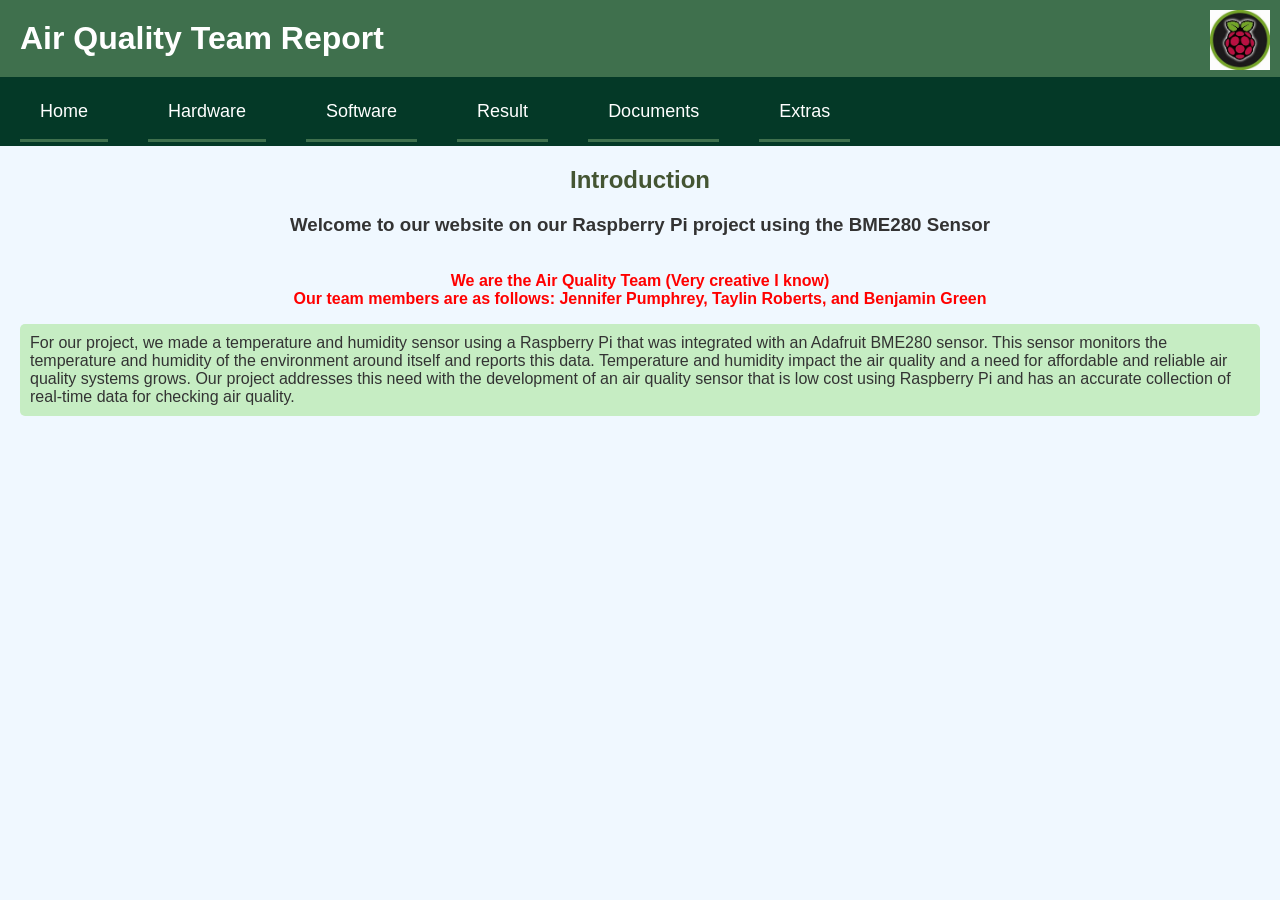
<file: Air-Quality-main/index.html>
<!DOCTYPE html>
<html lang="en">
<head>
    <meta charset="UTF-8">
    <title>Air Quality Team Report</title>
    <link rel="stylesheet" href="style.css"/>
</head>
<body>
<div id="header"></div>
    <script>
        fetch('header.html')
            .then(response => response.text())
            .then(data => {
                document.getElementById('header').innerHTML = data;
               });
    </script>
    <h2>Introduction</h2>
    <h3>Welcome to our website on our Raspberry Pi project using the BME280 Sensor</h3>
    <span class = space></span>
    <main>
        <h4>We are the Air Quality Team (Very creative I know) <br> Our team members are as follows: Jennifer Pumphrey, Taylin Roberts, and Benjamin Green</h4>
        <span class = space ></span>
        <p>
            For our project, we made a temperature and humidity sensor using a
            Raspberry Pi that was integrated with an Adafruit BME280 sensor.
            This sensor monitors the temperature and humidity of the environment
            around itself and reports this data. Temperature and humidity impact
            the air quality and a need for affordable and reliable air quality
            systems grows. Our project addresses this need with the development
            of an air quality sensor that is low cost using Raspberry Pi and has
            an accurate collection of real-time data for checking air quality.
        </p>
    </main>
</body>
</html>
</file>
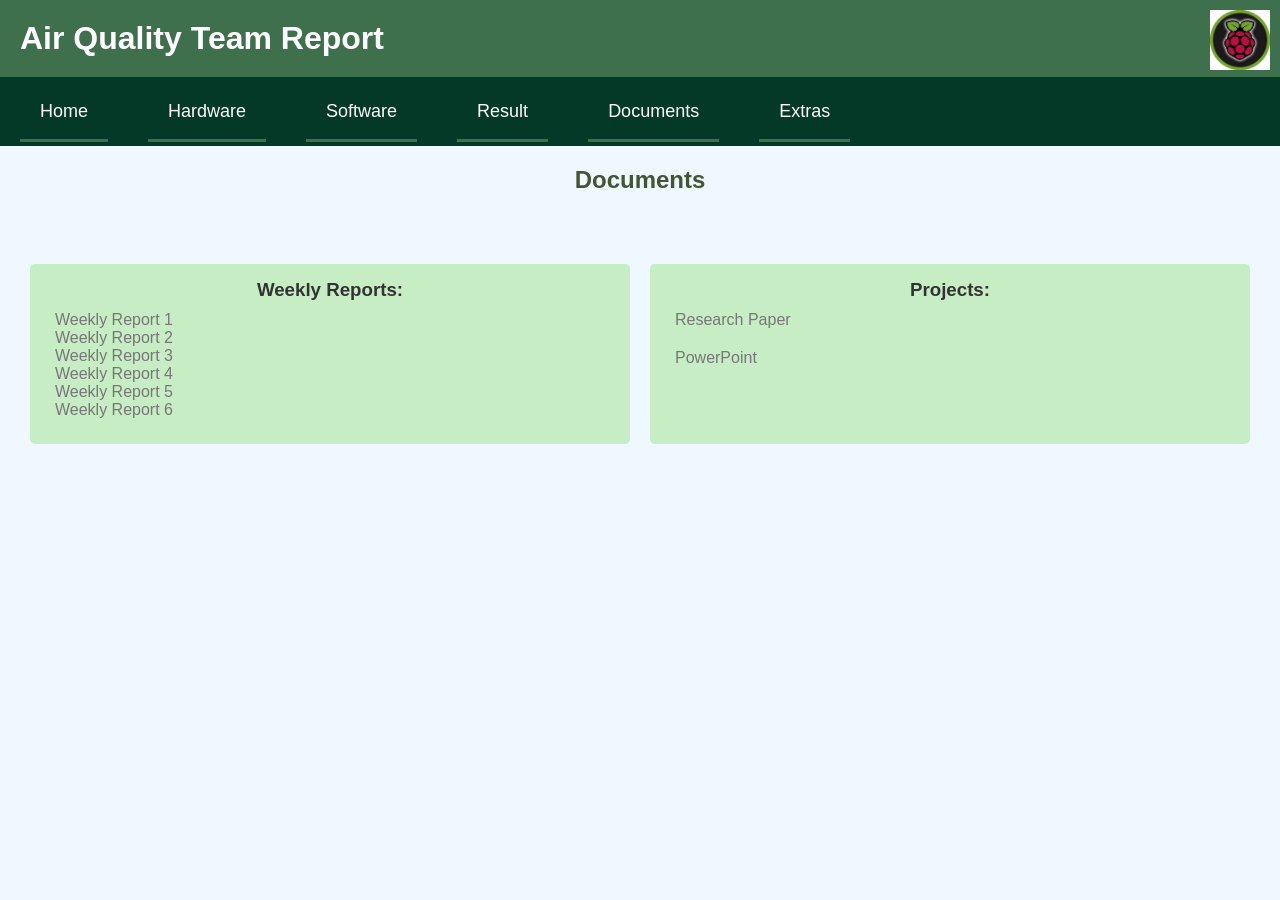
<file: Air-Quality-main/documents.html>
<!DOCTYPE html>
<html lang="en">
<head>
    <meta charset="UTF-8">
    <title>Documents Page</title>
    <link rel="stylesheet" href="style.css"/>
</head>
<body>
<div id="header"></div>
    <script>
        fetch('header.html')
            .then(response => response.text())
            .then(data => {
                document.getElementById('header').innerHTML = data;
            });
    </script>
    <h2>Documents</h2>
    <main>
        <div class="flex-container">
            <div class="flex-item green-bar">
                <h3>Weekly Reports:</h3>
                <p>
                    <a href="https://frostburg-my.sharepoint.com/:w:/g/personal/jbpumphrey0_frostburg_edu/EVy5JWVUH4VDnY4IPJNzQlgBbiLUi8eZemHlr2LC2NOQsw" target="_blank">Weekly Report 1</a>
                    <br><a href="https://frostburg-my.sharepoint.com/:w:/g/personal/jbpumphrey0_frostburg_edu/EYPRIk_OZAJJnHB-4O97zRkB1DWERxwdloQMR4_p__IL0g" target="_blank">Weekly Report 2</a>
                    <br><a href="https://frostburg-my.sharepoint.com/:w:/g/personal/jbpumphrey0_frostburg_edu/EQ97W98hSjlNherRjLZ77icBGDslT1MIrvEj7PvWv3w89w?e=QKSxzt" target="_blank">Weekly Report 3</a>
                    <br><a href="https://frostburg-my.sharepoint.com/:w:/g/personal/jbpumphrey0_frostburg_edu/EW6VoJOeAIlMrE5RwPto2S4BWdufsQuVMZ4MilvYFkLAig" target="_blank">Weekly Report 4</a>
                    <br><a href="https://frostburg-my.sharepoint.com/:w:/g/personal/jbpumphrey0_frostburg_edu/Ee3OOzQC6RZMjp7Qq4ox_FoB_RNRB6EFdPWM9-lOVrb8Hg" target="_blank">Weekly Report 5</a>
                    <br><a href="https://frostburg-my.sharepoint.com/:w:/g/personal/jbpumphrey0_frostburg_edu/ETRNq38Ri9ZPuiuDdMimQ3gB4k6f63qmqw9z45STUu4PUg?e=zcHQQs" target="_blank">Weekly Report 6</a>
                </p>
            </div>
            <div class="flex-item green-bar">
                <h3>Projects:</h3>
                <p>
                    <a href="https://frostburg-my.sharepoint.com/:w:/g/personal/jbpumphrey0_frostburg_edu/EehispyummVCh-9Gr_R0nW0B-D0JkKwt6sKAEuVBFsx0PA" target="_blank">Research Paper</a>
                     <p>
                    <a href="https://1drv.ms/p/c/c89f69f7792ba932/QTKpK3n3aZ8ggMipiAAAAAAA-pjWOgdiJtpjEQ" target="_blank"> PowerPoint </a>
                </p>
                </p>
            </div>
        </div>
    </main>
</body>
</html>
</file>
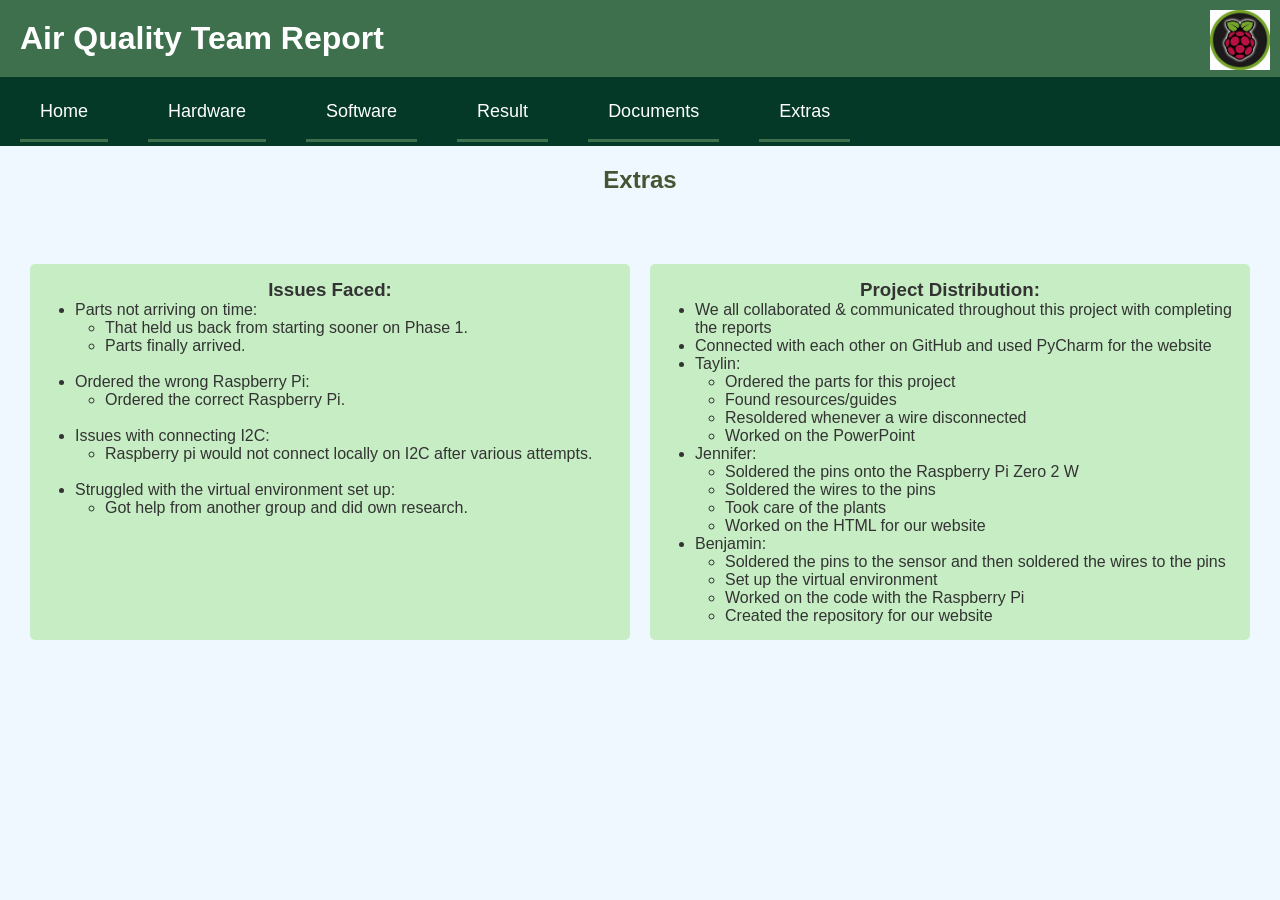
<file: Air-Quality-main/extras.html>
<!DOCTYPE html>
<html lang="en">
<head>
    <meta charset="UTF-8">
    <title>Extras Page</title>
    <link rel="stylesheet" href="style.css"/>
</head>
<body>
<div id="header"></div>
    <script>
        fetch('header.html')
            .then(response => response.text())
            .then(data => {
                document.getElementById('header').innerHTML = data;
            });
    </script>
    <h2>Extras</h2>
    <main>
        <div class="flex-container">
            <div class="flex-item green-bar">
                <h3>Issues Faced:</h3>
                <ul class="indented-list">
                    <li>Parts not arriving on time:
                        <ul>
                            <li>That held us back from starting sooner on Phase 1.</li>
                            <li>Parts finally arrived.</li>
                        </ul>
                        <br>
                    </li>
                    <li>Ordered the wrong Raspberry Pi:
                        <ul>
                            <li>Ordered the correct Raspberry Pi.</li>
                        </ul>
                        <br>
                         <li>Issues with connecting I2C:
                        <ul>
                            <li>Raspberry pi would not connect locally on I2C after various attempts.</li>
                        </ul>
                        <br>
                    </li>
                    <li>Struggled with the virtual environment set up:
                        <ul>
                            <li>Got help from another group and did own research.</li>
                        </ul>
                    </li>
                </ul>
            </div>
            <div class="flex-item green-bar">
                <h3>Project Distribution:</h3>
                <ul class="indented-list">
                    <li>We all collaborated & communicated throughout this project with completing the reports</li>
                    <li>Connected with each other on GitHub and used PyCharm for the website</li>
                    <li>Taylin:
                        <ul>
                            <li>Ordered the parts for this project</li>
                            <li>Found resources/guides</li>
                            <li>Resoldered whenever a wire disconnected</li>
                            <li>Worked on the PowerPoint</li>
                        </ul>
                    </li>
                    <li>Jennifer:
                        <ul>
                            <li>Soldered the pins onto the Raspberry Pi Zero 2 W</li>
                            <li>Soldered the wires to the pins</li>
                            <li>Took care of the plants</li>
                            <li>Worked on the HTML for our website</li>
                        </ul>
                    </li>
                    <li>Benjamin:
                        <ul>
                            <li>Soldered the pins to the sensor and then soldered the wires to the pins</li>
                            <li>Set up the virtual environment</li>
                            <li>Worked on the code with the Raspberry Pi</li>
                            <li>Created the repository for our website</li>
                        </ul>
                    </li>
                </ul>
            </div>
        </div>
    </main>
</body>
</html>
</file>
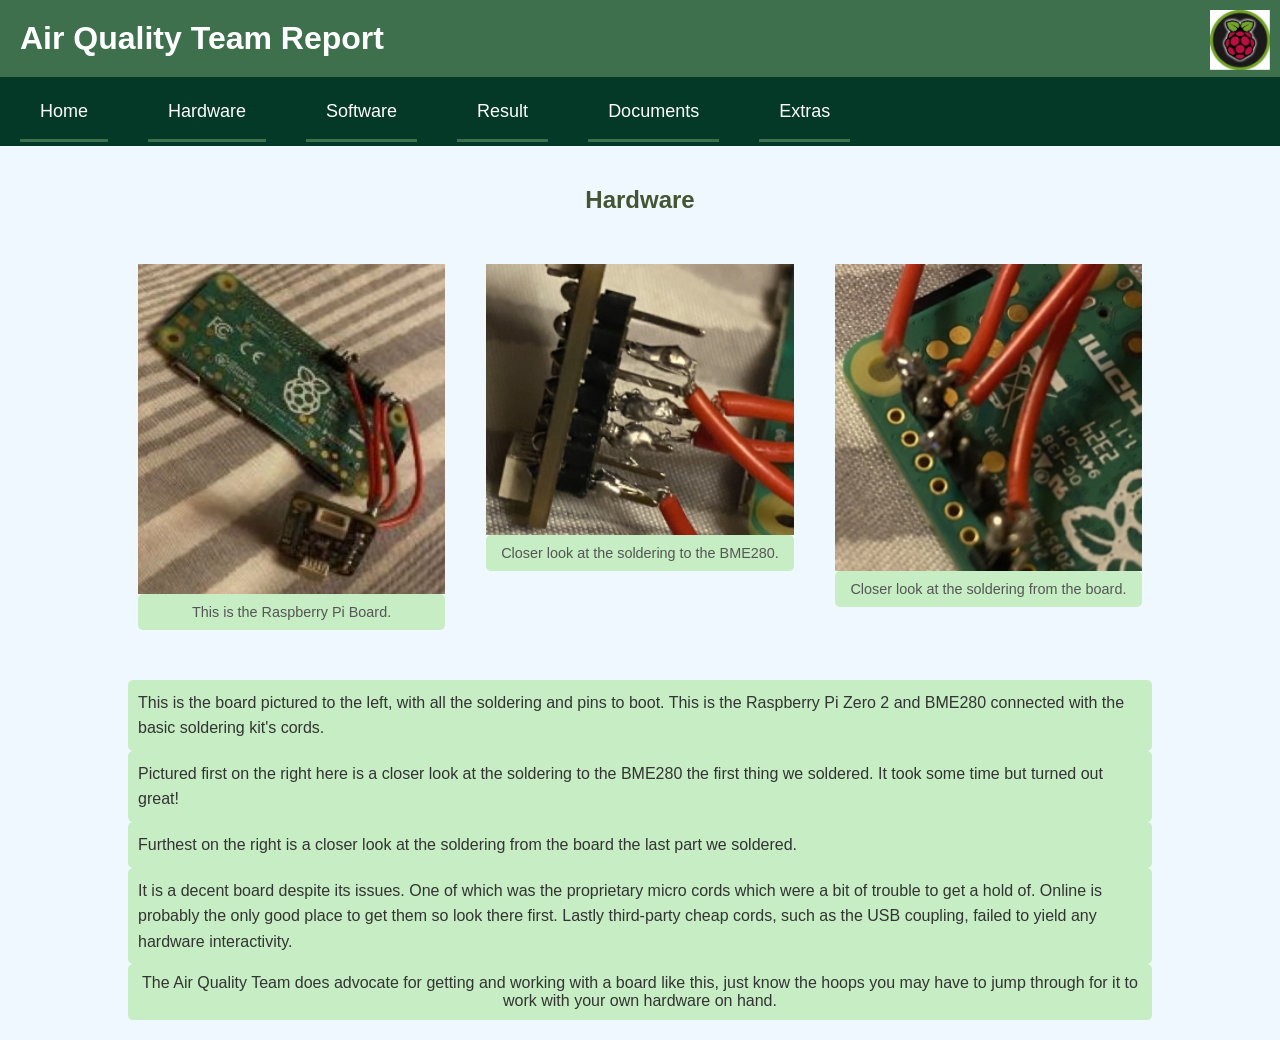
<file: Air-Quality-main/hardware.html>
<!DOCTYPE html>
<html lang="en">
<head>
    <meta charset="UTF-8">
    <title>Hardware Page</title>
    <link rel="stylesheet" href="style.css"/>
</head>
<body>
    <div id="header"></div>
    <script>
        fetch('header.html')
            .then(response => response.text())
            .then(data => {
                document.getElementById('header').innerHTML = data;
            });
    </script>

    <div class="container">
        <h2>Hardware</h2>
        <div class="content-row">
            <div class="column">
                <img src="pictures/piBoard-wide.jpg" alt="Raspberry Pi Board">
                <p class="caption">This is the Raspberry Pi Board.</p>
            </div>
            <div class="column">
                <img src="pictures/soldering2.jpg" alt="Soldering Detail 1">
                <p class="caption">Closer look at the soldering to the BME280.</p>
            </div>
            <div class="column">
                <img src="pictures/soldering1.jpg" alt="Soldering Detail 2">
                <p class="caption">Closer look at the soldering from the board.</p>
            </div>
        </div>
        <div class="text-content">
            <p>This is the board pictured to the left, with all the soldering and pins to boot.
                This is the Raspberry Pi Zero 2 and BME280 connected with the basic soldering kit's cords.</p>
            <p>Pictured first on the right here is a closer look at the soldering to the BME280 the first thing we soldered.
                It took some time but turned out great!</p>
            <p>Furthest on the right is a closer look at the soldering from the board the last part we soldered.</p>
            <p>It is a decent board despite its issues. One of which was the proprietary micro cords which were a bit of trouble to get a hold of. Online is probably
                the only good place to get them so look there first. Lastly third-party cheap cords, such as the USB coupling, failed to yield any hardware interactivity.</p>
        </div>
        <p class="centered-paragraph">The Air Quality Team does advocate for getting and working with a board like this,
            just know the hoops you may have to jump through for it to work with your own hardware on hand.
        </p>
    </div>
</body>
</html>
</file>
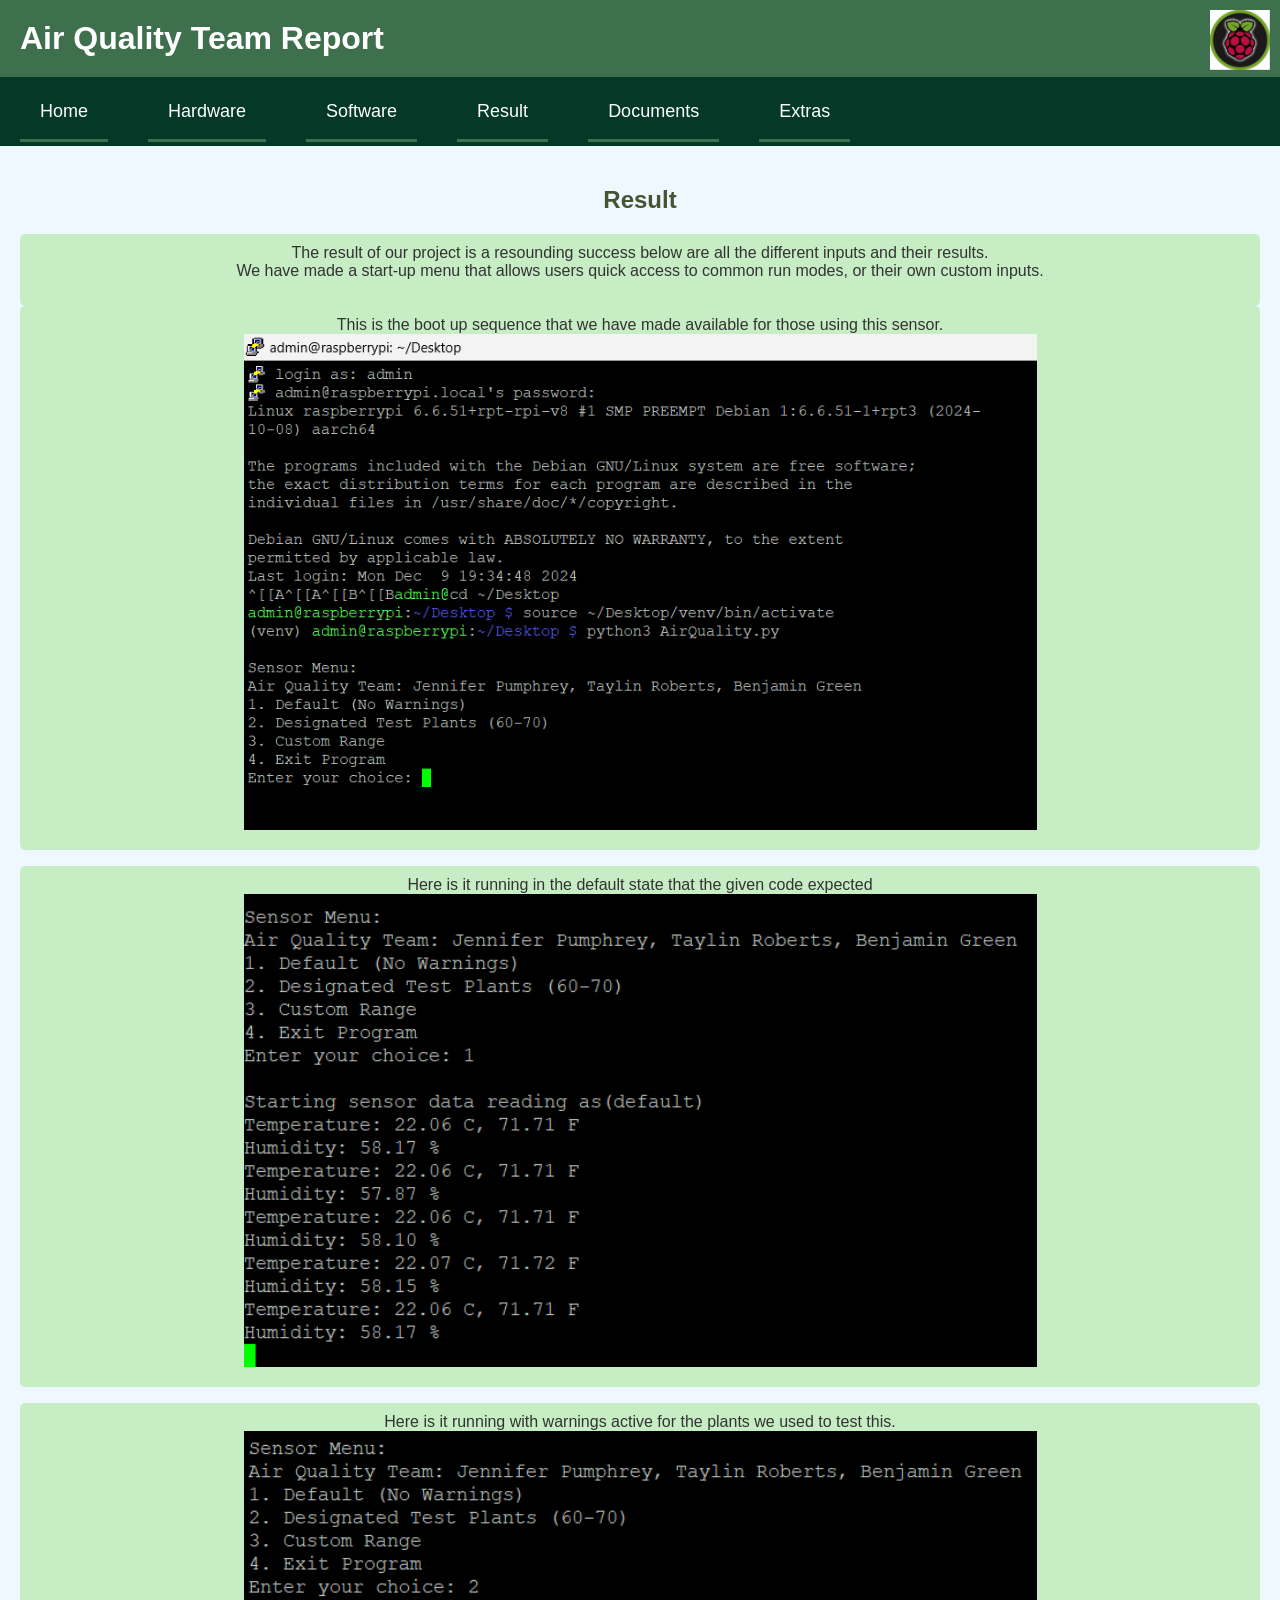
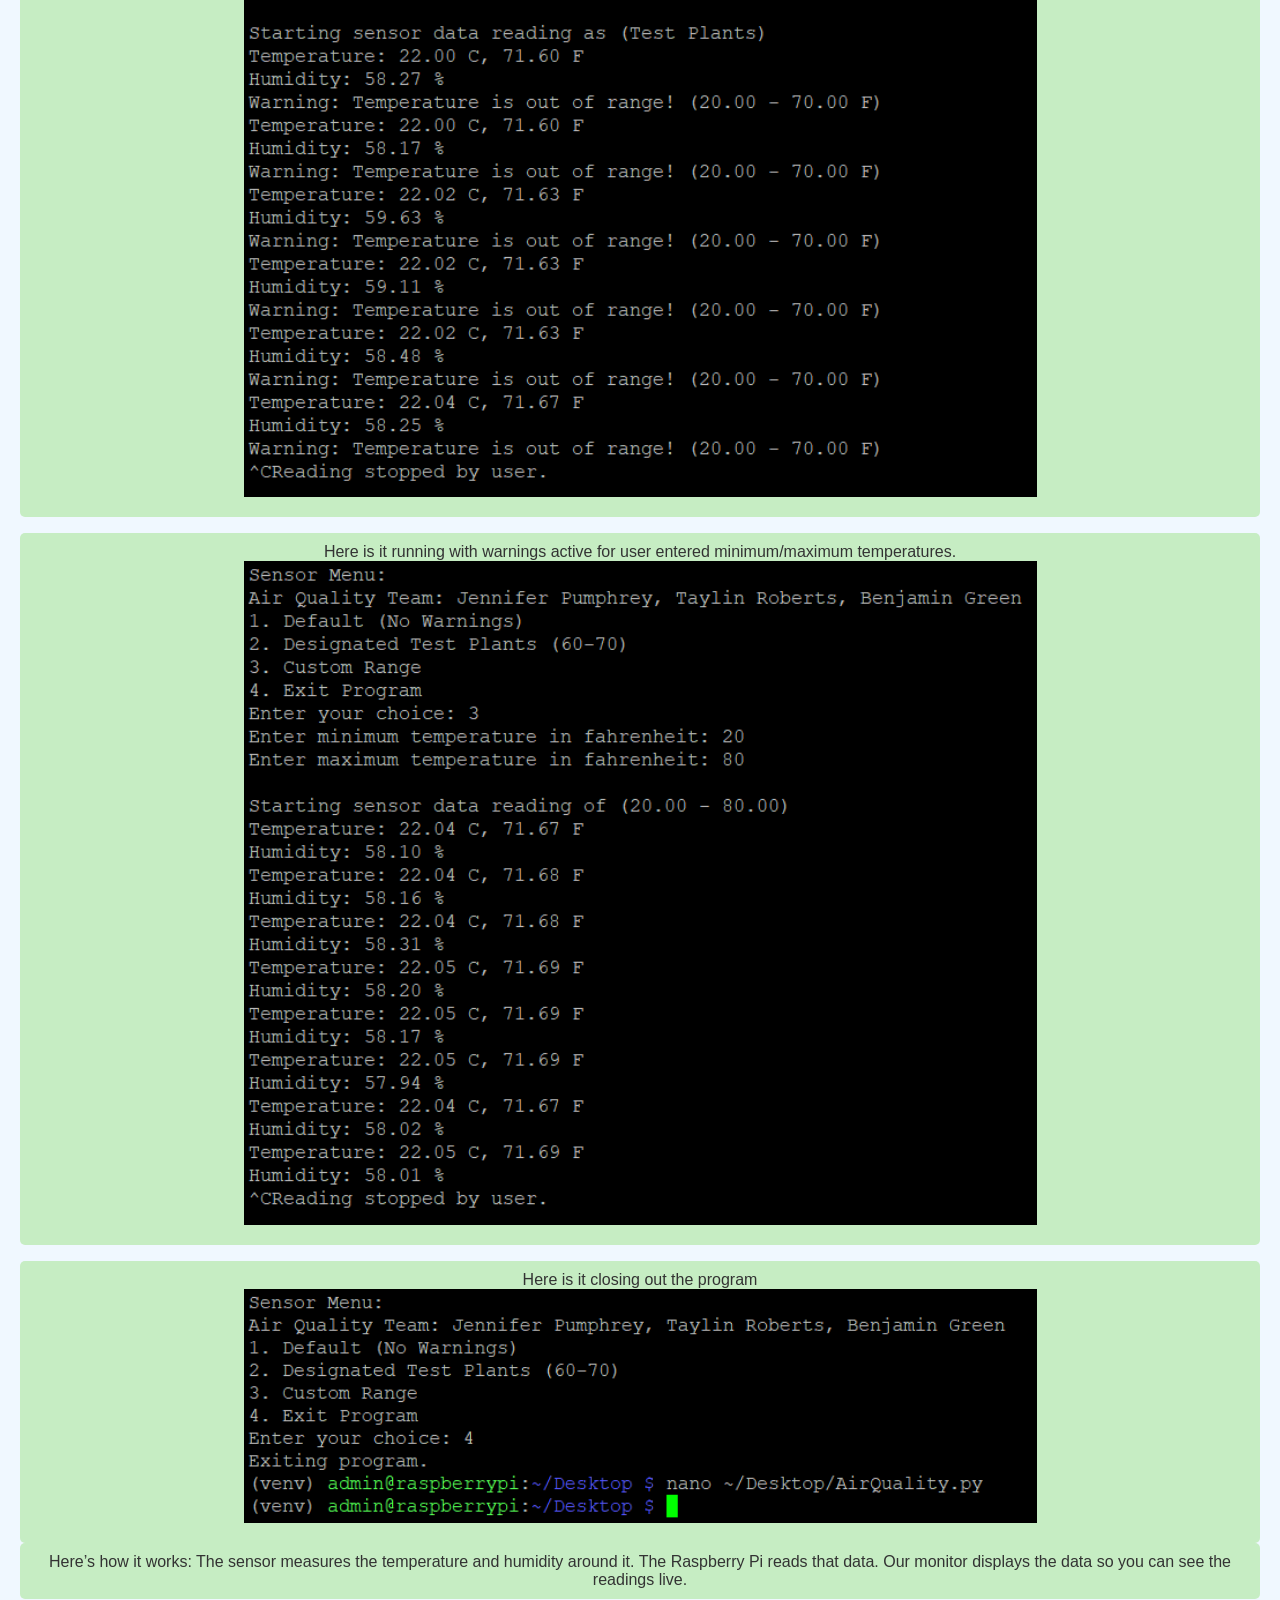
<file: Air-Quality-main/result.html>
<!DOCTYPE html>
<html lang="en">
<head>
    <meta charset="UTF-8">
    <title>Result Page</title>
    <link rel="stylesheet" href="style.css"/>
</head>
<body>
<div id="header"></div>
    <script>
        fetch('header.html')
            .then(response => response.text())
            .then(data => {
                document.getElementById('header').innerHTML = data;
               });
    </script>
    <main>
        <h2>Result</h2>
          <p class="centered-paragraph">The result of our project is a resounding success below are all the different inputs and their results.<br>
            We have made a start-up menu that allows users quick access to common run modes, or their own custom inputs.<br>

              <span class="space"></span>
        <span class="space"></span>
            <p class="centered-paragraph">This is the boot up sequence that we have made available for those using this sensor.<br>
                <img class="centered-img" src="pictures/step1.png"></p>
        <span class="space"></span>
            <p class="centered-paragraph">Here is it running in the default state that the given code expected<br>
                <img class="centered-img" src="pictures/step2.png"></p>
        <span class="space"></span>
            <p class="centered-paragraph">Here is it running with warnings active for the plants we used to test this.<br>
                <img class="centered-img" src="pictures/step3.png"></p>
        <span class="space"></span>
            <p class="centered-paragraph">Here is it running with warnings active for user entered minimum/maximum temperatures.<br>
                <img class="centered-img" src="pictures/step4.png"></p>
        <span class="space"></span>
            <p class="centered-paragraph">Here is it closing out the program<br>
                <img class="centered-img" src="pictures/step5.png"></p>
        <p class="centered-paragraph"> Here’s how it works:

The sensor measures the temperature and humidity around it.
The Raspberry Pi reads that data.
Our monitor displays the data so you can see the readings live.
        </p>

    </main>
</body>
</html>
</file>
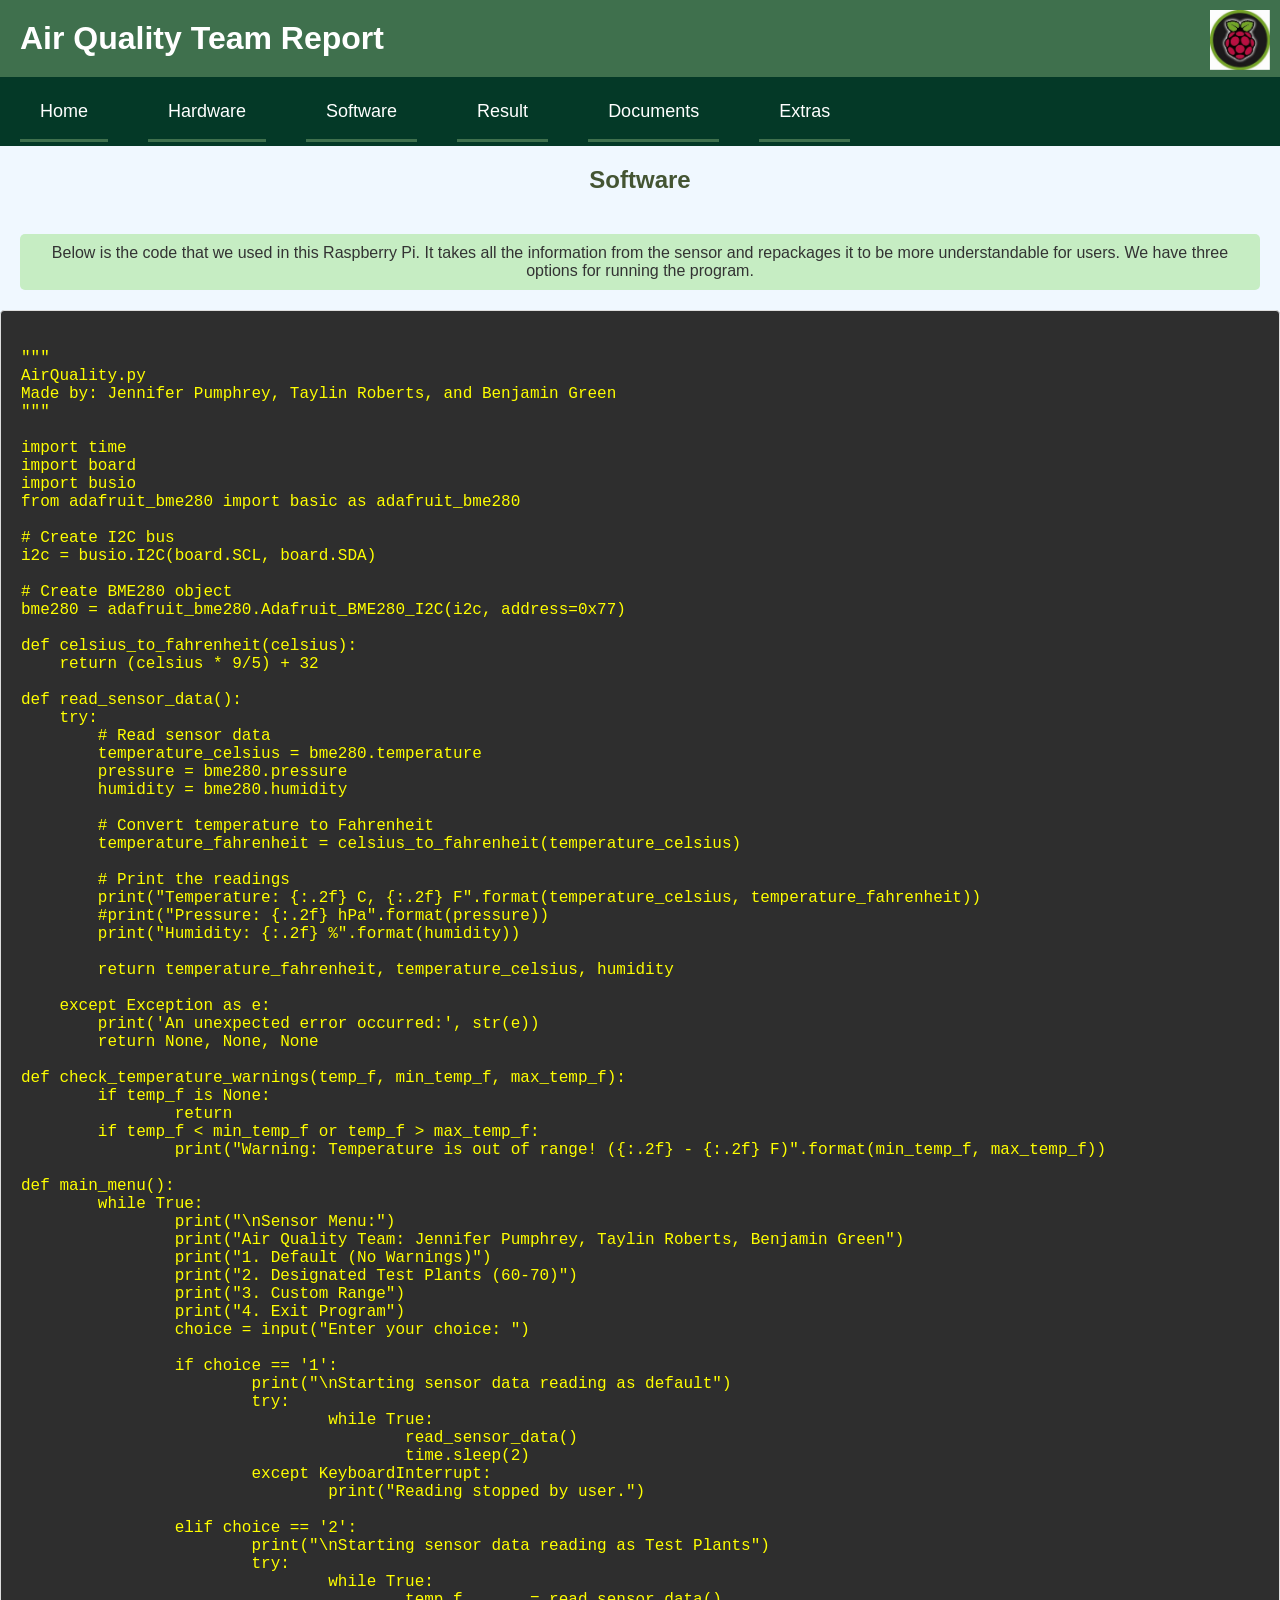
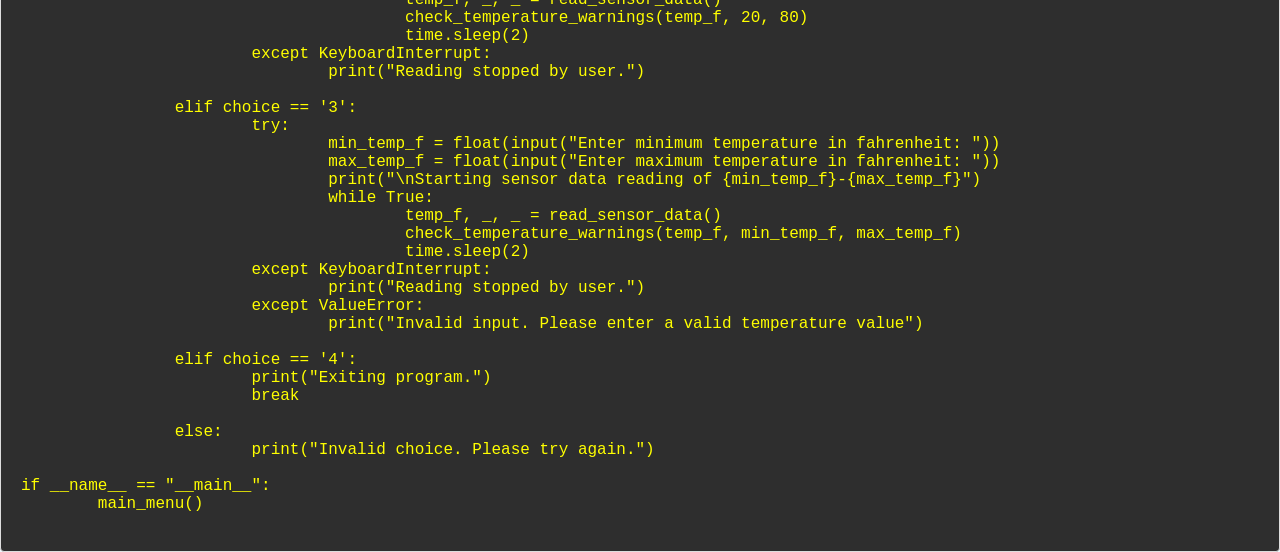
<file: Air-Quality-main/software.html>
<!DOCTYPE html>
<html lang="en">
<head>
    <meta charset="UTF-8">
    <title>Software Page</title>
    <link rel="stylesheet" href="style.css"/>
</head>
<body>
<div id="header"></div>
    <script>
        fetch('header.html')
            .then(response => response.text())
            .then(data => {
                document.getElementById('header').innerHTML = data;
               });
    </script>
    <h2>Software</h2>
	<main>
		<p class = centered-paragraph>
			Below is the code that we used in this Raspberry Pi. It takes all the information from the sensor and
			repackages it to be more understandable for users. We have three options for running the program.
		</p>
	</main>
<pre><code>
"""
AirQuality.py
Made by: Jennifer Pumphrey, Taylin Roberts, and Benjamin Green
"""

import time
import board
import busio
from adafruit_bme280 import basic as adafruit_bme280

# Create I2C bus
i2c = busio.I2C(board.SCL, board.SDA)

# Create BME280 object
bme280 = adafruit_bme280.Adafruit_BME280_I2C(i2c, address=0x77)

def celsius_to_fahrenheit(celsius):
    return (celsius * 9/5) + 32

def read_sensor_data():
    try:
        # Read sensor data
        temperature_celsius = bme280.temperature
        pressure = bme280.pressure
        humidity = bme280.humidity

        # Convert temperature to Fahrenheit
        temperature_fahrenheit = celsius_to_fahrenheit(temperature_celsius)

        # Print the readings
        print("Temperature: {:.2f} C, {:.2f} F".format(temperature_celsius, temperature_fahrenheit))
        #print("Pressure: {:.2f} hPa".format(pressure))
        print("Humidity: {:.2f} %".format(humidity))

        return temperature_fahrenheit, temperature_celsius, humidity

    except Exception as e:
        print('An unexpected error occurred:', str(e))
        return None, None, None

def check_temperature_warnings(temp_f, min_temp_f, max_temp_f):
	if temp_f is None:
		return
	if temp_f < min_temp_f or temp_f > max_temp_f:
		print("Warning: Temperature is out of range! ({:.2f} - {:.2f} F)".format(min_temp_f, max_temp_f))

def main_menu():
	while True:
		print("\nSensor Menu:")
		print("Air Quality Team: Jennifer Pumphrey, Taylin Roberts, Benjamin Green")
		print("1. Default (No Warnings)")
		print("2. Designated Test Plants (60-70)")
		print("3. Custom Range")
		print("4. Exit Program")
		choice = input("Enter your choice: ")

		if choice == '1':
			print("\nStarting sensor data reading as default")
			try:
				while True:
					read_sensor_data()
					time.sleep(2)
			except KeyboardInterrupt:
				print("Reading stopped by user.")

		elif choice == '2':
			print("\nStarting sensor data reading as Test Plants")
			try:
				while True:
					temp_f, _, _ = read_sensor_data()
					check_temperature_warnings(temp_f, 20, 80)
					time.sleep(2)
			except KeyboardInterrupt:
				print("Reading stopped by user.")

		elif choice == '3':
			try:
				min_temp_f = float(input("Enter minimum temperature in fahrenheit: "))
				max_temp_f = float(input("Enter maximum temperature in fahrenheit: "))
				print("\nStarting sensor data reading of {min_temp_f}-{max_temp_f}")
				while True:
					temp_f, _, _ = read_sensor_data()
					check_temperature_warnings(temp_f, min_temp_f, max_temp_f)
					time.sleep(2)
			except KeyboardInterrupt:
				print("Reading stopped by user.")
			except ValueError:
				print("Invalid input. Please enter a valid temperature value")

		elif choice == '4':
			print("Exiting program.")
			break

		else:
			print("Invalid choice. Please try again.")

if __name__ == "__main__":
	main_menu()

</code></pre>


</body>
</html>
</file>
<file: Air-Quality-main/style.css>
* {
    border: 0;
    margin: 0;
    padding: 0;
}

/* Anchors */
a {
    color: #777;
    text-decoration: none;
}

a:hover {
    color: #333;
    text-decoration: none;
}

/* General page styles */
body {
    background-color: #f0f8ff; /* Light blue background */
    font-family: Arial, sans-serif;
    color: #333;
}

/* Header styles */
h1 {
    background-color: #3F704D;
    padding: 20px;
    text-align: left;
    color: #fff;
}

h2 {
    padding: 20px;
    text-align: center;
    color: #453;
}

h3 {
    text-align: center;
}

h4 {
    text-align: center;
    color: red;
}

.space {
    display: block;
    margin: 1em 0;
}

.clear {
    clear: both;
    display: block;
}

pre {
    background-color: #2e2e2e;
    border: 1px solid #ddd;
    border-radius: 4px;
    padding: 20px;
    overflow-x: auto;
    white-space: pre-wrap;
}

code {
    font-family: "Courier New", Courier, monospace;
    color: #ffff00;
}

/* Paragraph styles */
p {
    background-color: #C6EDC3;
    padding: 10px;
    border-radius: 5px;
}

.centered-paragraph {
    text-align: center;
}

.right-paragraph {
    flex: 1;
    text-align: center;
}

/* Flexbox styles for the main content */
.flex-container {
    display: flex;
    justify-content: space-between;
    margin-top: 20px;
}

.flex-item {
    flex: 1;
    margin: 10px;
    padding: 10px;
    background-color: #f0f8ff;
    border-radius: 5px;
}

/* Green Bar styles */
.green-bar {
    background-color: #C6EDC3;
    padding: 15px;
    border-radius: 5px;
}

/* Indented list styles */
.indented-list {
    list-style-position: outside;
    margin-left: 30px;
}

.indented-list ul {
    list-style-position: outside;
    margin-left: 30px;
}

/* Image styles */
img {
    display: block;
    width: 100%;
    height: auto;
    margin-bottom: 10px;
}

.column img {
    width: 100%;
    height: auto;
}

.centered-img {
    display: block;
    margin-left: auto;
    margin-right: auto;
    width: 65%;
}

.caption {
    font-size: 0.9em;
    color: #555;
    text-align: center;
    margin-top: -10px;
    margin-bottom: 20px;
}

.container {
    width: 80%;
    margin: 0 auto;
    padding: 20px;
}

.content-row {
    display: flex;
    justify-content: space-between;
    margin-top: 20px;
}

.column {
    flex: 1;
    margin: 10px;
    max-width: 30%;
}

.text-content {
    margin-top: 20px;
    line-height: 1.6;
}

.logo {
    width: 140px;
}

/* Form styles */
form {
    background-color: #AAAAAA;
    padding: 10px;
    border-radius: 1px;
    text-align: center;
    margin: 20px;
}

/* Main content styles */
main {
    padding: 20px;
}

nav {
    display: flex;
    background-color: #043927;
    align-items: center;
    justify-content: space-between;
    flex-wrap: wrap;
}

nav ul {
    display: flex;
    width: 100%;
    list-style-type: none;
    margin: 0;
    padding: 0;
}

nav ul li {
    display: inline-block;
    list-style: none;
    margin: 10px 20px;
}

nav ul li a {
    display: block;
    color: #FFFFFF;
    text-align: center;
    padding: 14px 20px;
    text-decoration: none;
    font-size: 18px;
    position: relative;
}

nav ul li a:hover {
    background-color: #ddd;
    color: black;
}

nav ul li a::after {
    content: '';
    width: 100%;
    height: 3px;
    background: #3F704D;
    position: absolute;
    left: 0;
    bottom: -6px;
}

.logo2 {
    width: 60px;
    height: auto;
    position: fixed;
    top: 10px;
    right: 10px;
}
</file>
